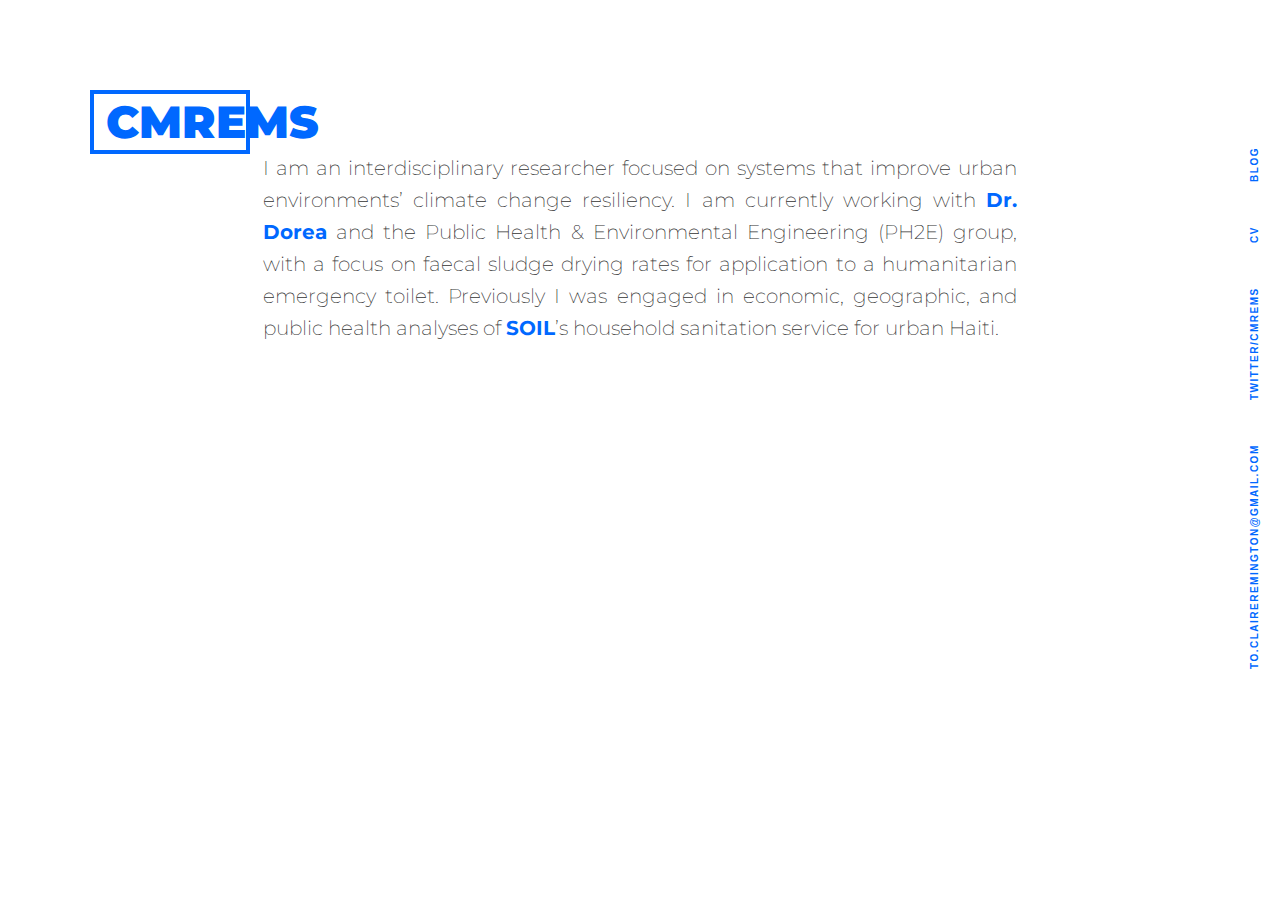
<file: index.html>
<!doctype html>
<html>
  <head>
    <meta charset="utf-8">
    <link href="http://fonts.googleapis.com/css?family=Source+Sans+Pro:400,700|Montserrat" rel="stylesheet" type="text/css">
    <link rel="stylesheet" type="text/css" href="css/style2.css">
    <link rel="icon" href="balloons.png" type="image/x-icon">
    <title>cmrems</title>
  </head>
  <body>
    <div class="wrapper">
    <div class="container">
      <header>
        <h1 class="name">cmrems</h1>
      </header>
      <article>
        <p><p style="text-align:justify">I am an interdisciplinary researcher focused on systems that improve urban environments’ climate change resiliency. I am currently working with <a href="https://www.uvic.ca/engineering/civil/people/home/cdorea.php" target="_blank">Dr. Dorea</a> and the Public Health & Environmental Engineering (PH2E) group, with a focus on faecal sludge drying rates for application to a humanitarian emergency toilet. Previously I was engaged in economic, geographic, and public health analyses of <a href="https://www.oursoil.org/" target="_blank">SOIL</a>’s household sanitation service for urban Haiti.</p style></p>
      </article>
      
    <footer>
      <ul class="meta inline-list">
        <li><a href="mailto:claireremington@gmail.com">to.claireremington@gmail.com</a></li>
        <li><a href="http://www.twitter.com/cmrems" target="_blank">twitter/cmrems</a></li>
        <li><a href="../CV_Remington.pdf" target="_blank">CV</a></li>
        <li><a href="blog/blog.html">Blog</a>
      </ul>
    </footer>
  </div>
  </div>
  </body>
</html>
</file>
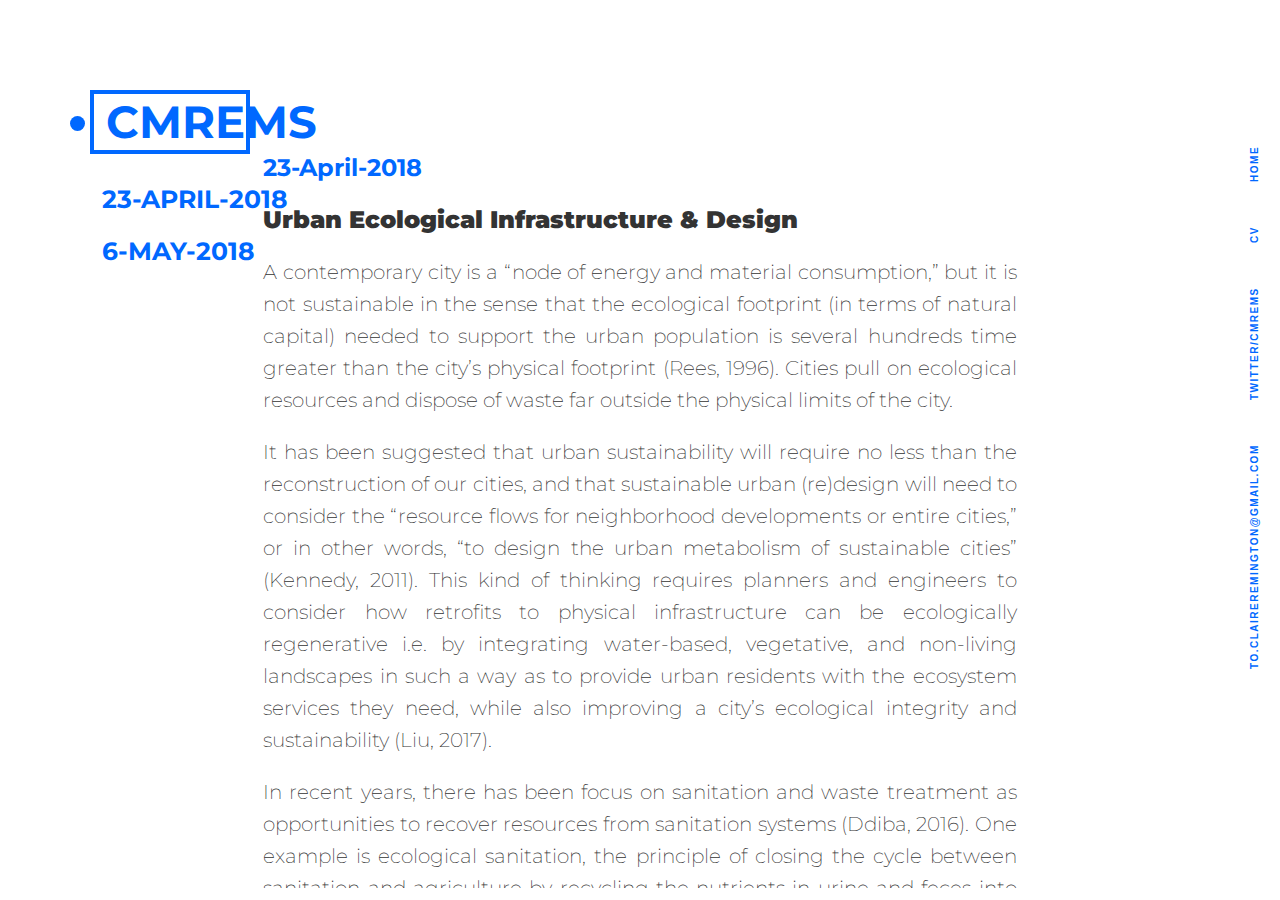
<file: blog/blog.html>
<!doctype html>
<html>
  <head>
    <meta charset="utf-8">
    <link href="http://fonts.googleapis.com/css?family=Source+Sans+Pro:400,700|Montserrat" rel="stylesheet" type="text/css">
    <link rel="stylesheet" type="text/css" href="/css/style2.css">
    <link rel="icon" href="balloons.png" type="image/x-icon">
    <title>cmrems</title>

  </head>
	
  <body>
    <div class="wrapper">
    <div class="container">
      <header>
	      <h1 class="name"><li><a href="/index.html">cmrems</a></li></h1>
	      <h2 class="menu"><a href="#blog1">23-April-2018</a>
		      <p></p>
	      <a href="#blog2">6-May-2018</a></h2>
      </header>
	    

	    <a name="blog1"><h2>23-April-2018</h2></a>
			 <h2><strong>Urban Ecological Infrastructure &amp; Design</strong></h2>
<p style="text-align: justify;">A contemporary city is a &ldquo;node of energy and material consumption,&rdquo; but it is not sustainable in the sense that the ecological footprint (in terms of natural capital) needed to support the urban population is several hundreds time greater than the city&rsquo;s physical footprint (Rees, 1996). Cities pull on ecological resources and dispose of waste far outside the physical limits of the city.</p>
<p style="text-align: justify;">It has been suggested that urban sustainability will require no less than the reconstruction of our cities, and that sustainable urban (re)design will need to consider the &ldquo;resource flows for neighborhood developments or entire cities,&rdquo; or in other words, &ldquo;to design the urban metabolism of sustainable cities&rdquo; (Kennedy, 2011). This kind of thinking requires planners and engineers to consider how retrofits to physical infrastructure can be ecologically regenerative i.e. by integrating water-based, vegetative, and non-living landscapes in such a way as to provide urban residents with the ecosystem services they need, while also improving a city&rsquo;s ecological integrity and sustainability (Liu, 2017).</p>
<p style="text-align: justify;">In recent years, there has been focus on sanitation and waste treatment as opportunities to recover resources from sanitation systems (Ddiba, 2016). One example is ecological sanitation, the principle of closing the cycle between sanitation and agriculture by recycling the nutrients in urine and feces into compost (Langergraber, 2005). The use of a dry toilet based on ecological sanitation principles has the following benefits: 1) reducing water consumption, 2) reducing downstream expenses and operational inefficiencies associated with treatment and disposal of sewerage, and 3) recycling nutrients into compost to improve soil quality.</p>
<h2>
	<strong>Composting Toilets at the University of Victoria</strong></h2>
<p style="text-align: justify;">While it is unlikely that all retrofits to urban infrastructure will result in cost savings as well as improved resource efficiency, there are some &ldquo;low-hanging fruit&rdquo;-type projects that are sustainable from both an economic and ecological perspective; these should be implemented as soon as possible. The University of Victoria has a campus sustainability fund available to finance such projects (Campus Planning, 2016); would retrofitting composting toilets be eligible for such financing?</p>
<p style="text-align: justify;">In one of the civil engineering graduate buildings, E Hut, there are six flush toilets.</p>
<p style="text-align: justify;">Assumptions:</p>
<p style="text-align: justify;">&middot;&nbsp;&nbsp;&nbsp;&nbsp;&nbsp;&nbsp;&nbsp;&nbsp; Number of people in the building per day: 30</p>
<p style="text-align: justify;">&middot;&nbsp;&nbsp;&nbsp;&nbsp;&nbsp;&nbsp;&nbsp;&nbsp; Number of flushes per person per day: 5 (RWPC)</p>
<p style="text-align: justify;">&middot;&nbsp;&nbsp;&nbsp;&nbsp;&nbsp;&nbsp;&nbsp;&nbsp; Volume of water used per flush: 1.6 gallon (RWPC)</p>
<p style="text-align: justify;">&middot;&nbsp;&nbsp;&nbsp;&nbsp;&nbsp;&nbsp;&nbsp;&nbsp; Number of working days per year: 260 days</p>
<p style="text-align: justify;">&middot;&nbsp;&nbsp;&nbsp;&nbsp;&nbsp;&nbsp;&nbsp;&nbsp; 264 gallons per m<sup>3</sup></p>
<p style="text-align: justify;">&middot;&nbsp;&nbsp;&nbsp;&nbsp;&nbsp;&nbsp;&nbsp;&nbsp; Cost of water: $2.212 per m<sup>3</sup></p>
<p style="text-align: justify;">&nbsp;</p>
	    <p style="text-align: justify;">Estimated annual water savings:</p>
        <img src="/water savings calculation.jpg" alt="Composting Toilet Water Savings">
<p style="text-align: justify;">To be under the five-year recommended payback period, the retrofit investment would have to be less than five times the annual water savings, or $2,614.18. This comes out to $435.70 per toilet retrofitted. Many higher-tech commercial composting toilets, like the Envirolet toilet manufactured in Canada, cost several thousand dollars per unit to install.</p>
<p style="text-align: justify;">Unfortunately, the short-term economic benefits for retrofitting are not sufficient, perhaps rendering this proposal idea ineligible. But is there a moral argument to be made?</p>
<h2>
	<strong>References</strong></h2>
<p>Campus Planning &amp; Sustainability. (2016). Energy and water savings projects application. <em>University of Victoria</em>. Retrieved from <a href="https://www.uvic.ca/sustainability/involved/sustainability-fund/application/index.php">https://www.uvic.ca/sustainability/involved/sustainability-fund/application/index.php</a></p>
<p>Ddiba, D. (2016). <em>Estimating the potential for resource recovery from productive sanitation in urban areas.</em> <a href="https://doi.org/10.13140/RG.2.1.4987.2881">https://doi.org/10.13140/RG.2.1.4987.2881</a></p>
<p>Envirolet Eco Sanitation Systems. Retrieved from <a href="https://www.envirolet.ca/">https://www.envirolet.ca/</a></p>
<p>Kennedy, C., Pincetl, S., &amp; Bunje, P. (2011, August). The study of urban metabolism and its applications to urban planning and design. <em>Environmental Pollution</em>. <a href="https://doi.org/10.1016/j.envpol.2010.10.022">https://doi.org/10.1016/j.envpol.2010.10.022</a></p>
<p>Langergraber, G., &amp; Muellegger, E. (2005). Ecological Sanitation - A way to solve global sanitation problems? <em>Environment International</em>. Elsevier Ltd. <a href="https://doi.org/10.1016/j.envint.2004.08.006">https://doi.org/10.1016/j.envint.2004.08.006</a></p>
<p>Liu, X., Zhang, X., Zhao, D., Liu, H., &amp; Zhou, C. (2017). Urban ecological infrastructure: an integrated network for ecosystem services and sustainable urban systems. <em>Journal of Cleaner Production</em>, <em>163</em>, S12&ndash;S18. <a href="https://doi.org/10.1016/J.JCLEPRO.2016.02.079">https://doi.org/10.1016/J.JCLEPRO.2016.02.079</a></p>
<p>Rees, W., &amp; Wackernagel, M. (1996). URBAN ECOLOGICAL FOOTPRINTS: WHY CITIES CANNOT BE SUSTAINABLE AND WHY THEY, <em>9255</em>(96), 223&ndash;248.</p>
<p>Regional Water Providers Consortium. Toilet water use. Retrieved from <a href="https://www.conserveh2o.org/toilet-water-use">https://www.conserveh2o.org/toilet-water-use</a></p>
	    <p></p>
	    <hr>
	    <p></p>
	     <a name="blog2"><h2>6-May-2018</h2></a>
			 <h2><strong>Sooke Lake Watershed & Reservoir Field Trip</strong></h2>
	    
<p style="text-align: justify;">Last Friday we went on a tour of the Sooke Lake Watershed and Reservoir, which is the watershed that supplies water to more than 370,000 people in the Greater Victoria region. <a href="https://www.crd.bc.ca/">Capital Regional District (CRD)</a> is the regional government of southern Vancouver Island and the Gulf Islands and is responsible for the region’s supply of water, managing the associated watershed and reservoirs, and hosted the tour we took on Friday.</p>
<p style="text-align: justify;">The tour was 5 ½ hours long, and it was both comprehensive and entertaining! We learned how CRD is taking an integrated and long-term thinking approach to managing our water supply. We learned how the CRD is approaching water demand management, how they’re considering the impact of population growth and climate change, and how and why the forest in the watershed area needs to be managed well.</p>
	    <img style="width:100%" img src="/fieldtrip.jpeg" alt="Field Trip Photo">
	    <p style="text-align: justify;"><h2><strong>Demand management</h2></strong><p> CRD has managed to keep water supply demand constant over the past five to ten years even though the region’s population grew. They shared that this was possible by incentivizing retrofits of low-flow toilets and showers. CRD has looked at other demand management schemes like <a href="https://www.crd.bc.ca/docs/default-source/water-pdf/conser568.pdf?sfvrsn=2">conservation-oriented water rate structures</a>, but we left the tour discussing other impactful demand management schemes that we’ve seen or heard of elsewhere like incentivizing native plant gardens (instead of grassy lawns that need a lot of irrigation), rainwater harvesting, greywater reuse, and composting toilets. If we used treated water for only what we needed it for, what population could the Sooke Lake reservoir support? How can we promote policy and implementation to encourage this kind of demand management? Could deferred investment costs in backup infrastructure be applied toward incentivizing demand management?</p>
	    <p style="text-align: justify;"><h2><strong>Population growth & climate change</h2></strong><p> The primary supply of Greater Victoria’s water is Sooke Lake. The Sooke Lake is recharged by rainfall, and the current turbidity of the lake is so low that the current water treatment system is very simple: UV disinfection followed by chlorination. However, CRD is trying to mitigate the risks of insufficient water supply caused by increased demand through population growth and/or decreased supply caused by climate change. CRD has a 30+ year plan to bring another watershed and reservoir online to manage this uncertainty.</p>
	  <p style="text-align: justify;"><h2><strong>Forest management</h2></strong><p> Because the water supply is unfiltered, forest fires pose a risk by introducing ash in the lake, which can increase turbidity. This has an impact on both the aesthetic and public health characteristics of the water. The reservoir’s forestry management is thus primarily concerned with minimizing fire risk. The primary strategy is managing the forest stock such that the structure simulates an old growth forest characteristic to this region: Douglas firs transitioning to hemlock and big-leaf maple. We also learned that we should hate the very flammable and invasive Scotch broom!</p>
<img style="width:100%" img src="/tourmap.png" alt="Map of Watershed Tour">
	    
		</p>				    
          <footer>
      <ul class="meta inline-list">
        <li><a href="mailto:claireremington@gmail.com">to.claireremington@gmail.com</a></li>
        <li><a href="http://www.twitter.com/cmrems" target="_blank">twitter/cmrems</a></li>
        <li><a href="../CV_Remington.pdf" target="_blank">CV</a></li>
        <li><a href="/index.html">Home</a>
      </ul>
    </footer>
</file>
<file: css/style2.css>
body {font-family: Montserrat, Helvetica Neue, sans-serif; margin: 0 auto; line-height: 2em; padding: 12px; box-sizing: border-box; color: #333; overflow: auto;}

body, html {height: 100%;}

.wrapper {box-sizing: border-box; height: 100%; overflow: auto; }


a {text-decoration: none; color: #0068FF; text-decoration: none; font-weight:bold;}
a:hover {color: #00CDCD}
p {font-weight: 200; font-size: 20px;}

.name {font-family: Montserrat; font-size: 45px; text-transform: uppercase; font-weight: 900; padding: 12px; border: 4px solid #0068FF; color: #0068FF; display: inline-block; position: absolute; width: 10%; margin-bottom: 60px; top: 60px; left: 90px;}

.menu {font-family: Montserrat; font-size: 25px; text-transform: uppercase; font-weight: 900; padding: 12px; display: inline-block; position: absolute; margin-bottom: 60px; top: 150px; left: 90px;}

.container {margin: 0 auto; width: 60%; padding: 120px 12px 50px; overflow: auto;}

.meta {text-transform: uppercase; font-family: Arial, Courier New, Source Sans Pro, sans-serif; font-size: 10px; letter-spacing: .15em;}
.meta a:hover {color: #333;}

.inline-list {list-style: none; margin: 0; padding: 0;}
.inline-list li {display: inline-block;}

footer .inline-list li {margin-right: 40px;}
footer a {border: none; color: #0068FF;}
footer a:hover {color: #00CDCD}
footer {margin: 0 auto; position: absolute; bottom: 55%; right: -255px; padding: 40px 0 0 0; width: 600px; -webkit-transform: rotate(-90deg);}
</file>
